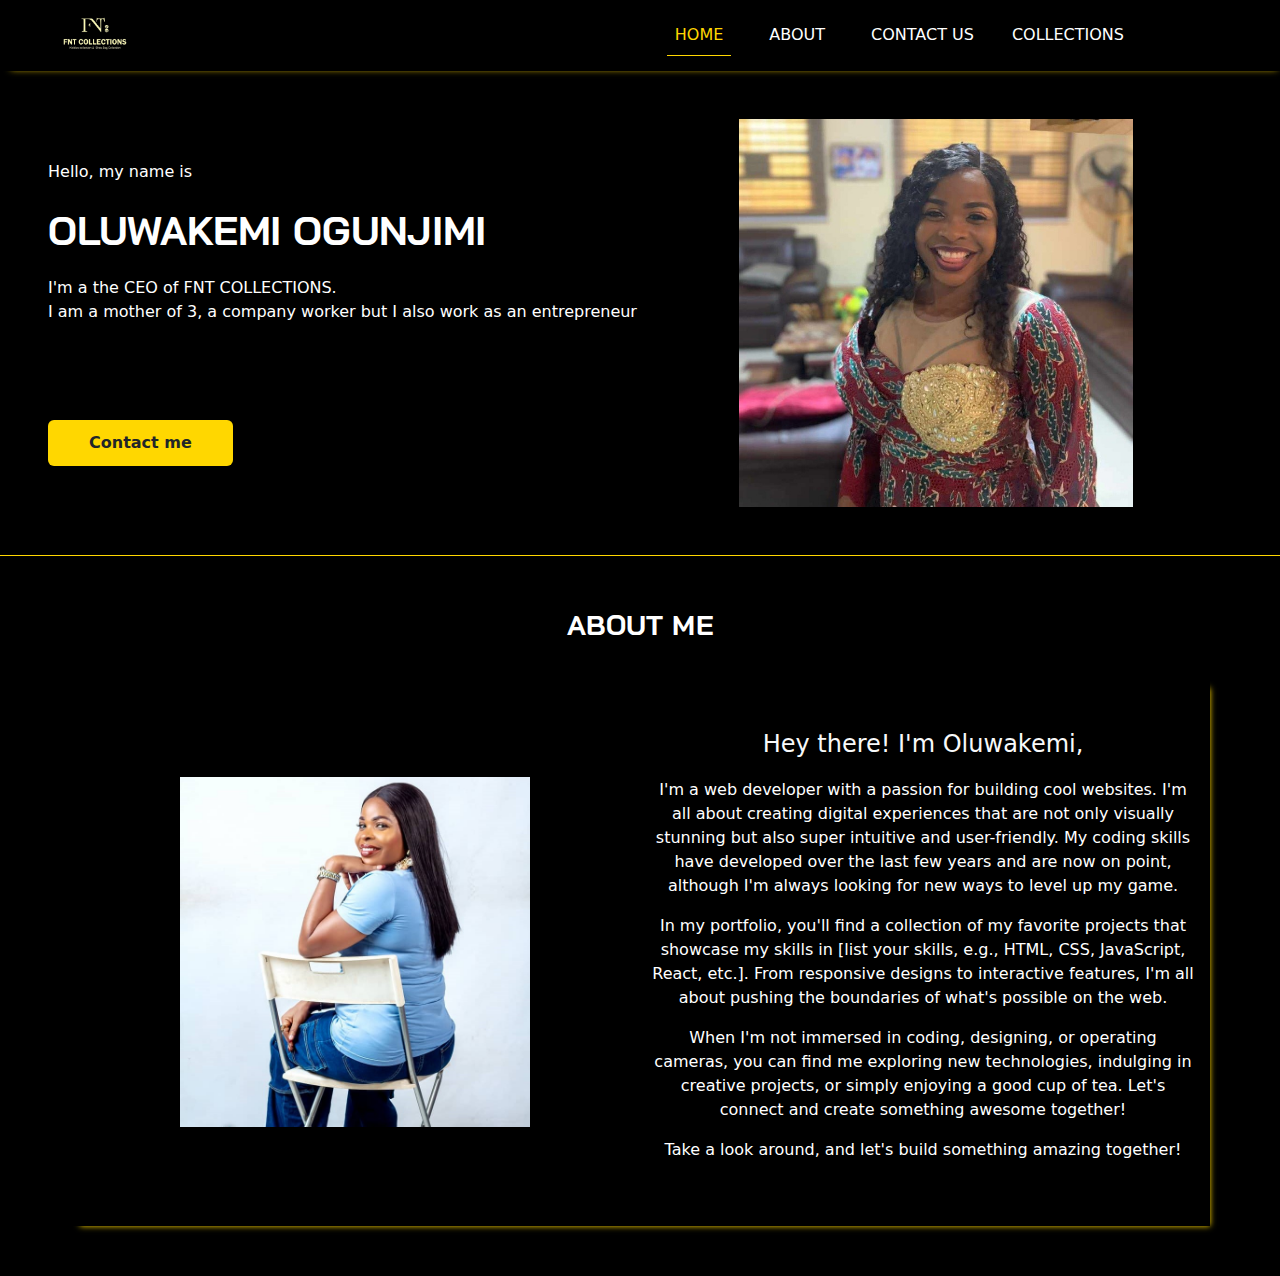
<file: index.html>
<!DOCTYPE html>
<html lang="en">
<head>
    <meta charset="UTF-8">
    <meta http-equiv="X-UA-Compatible" content="IE=edge">
    <meta name="viewport" content="width=device-width, initial-scale=1.0">
    <title>FNT_COLLECTIONS</title>
    <link rel="stylesheet" href="index.css">
    <link href="https://cdn.jsdelivr.net/npm/bootstrap@5.3.3/dist/css/bootstrap.min.css" rel="stylesheet" integrity="sha384-QWTKZyjpPEjISv5WaRU9OFeRpok6YctnYmDr5pNlyT2bRjXh0JMhjY6hW+ALEwIH" crossorigin="anonymous">
    <link rel="stylesheet" href="https://cdn.jsdelivr.net/npm/bootstrap-icons@1.10.5/font/bootstrap-icons.css">
</head>
<body>
    <!-- =========================NAVBAR========================-->
    <nav class="navbar navbar-expand-md" id="navb">
        <div class="container-xxl">
            <a href="#intro" class="nvb navbar-brand fw-bold ms-5" id="nav-name"><img src="images/IMG-20240806-WA0188.jpg" width="70px"></a>
    
            
            <button class="navbar-toggler" type="button" data-bs-toggle="collapse" data-bs-target="#main-nav" aria-controls="navbarText" aria-expanded="false" aria-label="Toggle navigation"><span class="navbar-toggler-icon">
            </span></button>
    
            <!-- ========navbar features====== -->
            <div class="collapse navbar-collapse justify-content-end align-center pe-5" id="main-nav">
                <ul class="navbar-nav ps-5 pe-5 me-5">
                    <li class="active nav-item">
                        <a class="nav-link" href="index.html">HOME</a>
                    </li>
    
                    <li class="nav-item">
                        <a class="nav-link" href="#abt">ABOUT</a>
                    </li>
    
                    <li class="nav-item ">
                        <a class="nav-link" href="contact.html">CONTACT US</a>
                    </li>

                    <li>
                        <a href="collection.html">
                            <div class="dropdown">
                                <button class="dropbtn">
                                    COLLECTIONS
                                </button>
                                <div class="dropdown-content">
                                    <a href="shirt.html">Shirt(M)</a>
                                    <a href="jeans.html">Jeans</a>
                                    <a href="skirt.html">Skirts</a>
                                    <a href="gown.html">Gowns</a>
                                    <a href="femShirts.html">Shirt(F)</a>
                                    <a href="leggings.html">Leggings</a>
                                </div>
                            </div>
                        </a>
                    </li>
                </ul>
            </div>
        </div>
    </nav>


<!-- ====================INTRO========================== -->
<section class="sect" id="sct">
    <div class="align-items-center justify-content-start d-flex py-5 px-5">
        <div class="col-lg-7 col-md-6 col-sm-12 text-light">
            <p>Hello, my name is</p>
            <p class="fs-1 fw-bold" id="intro-name">
                OLUWAKEMI OGUNJIMI
            </p>
            <p class="frnt-end mb-5 pb-5">
                I'm a the CEO of FNT COLLECTIONS.<br>
                I am a mother of 3, a company worker but I also work as an entrepreneur
            </p>
            <a href="https://wa.me/+2348086019771" class="btn fw-bold btn-putline-#8c57ff" id="hire">
                Contact me
            </a>
        </div>
        <div class="col-lg-4 col-md-5 justify-content-center d-flex flex-end d-none d-md-block">
            <span class="tt">
                <img src="images/Screenshot_20231128_162457_WhatsApp.jpg" alt="" class="img-fluid">
            </span>
        </div>
    </div>
</section>


<!-- =========================ABOUT====================== -->
<section id="abt">
    <div class="text-center">
        <p class="fs-3 pt-5 pb-3" id="bout-me">
            ABOUT ME
        </p>
    </div>

    <div class="container" id="cntn">
        <div class="row justify-content-center align-center d-flex">
            <div class="col-lg-6 col-sm-12 col-md-12 justify-content-center d-flex align-items-center py-5">
                <img src="images/IMG-20240421-WA0332.jpg" alt="" height="350px" width="350px" id="image">
            </div>
            <div class="col-lg-6 col-sm-12 py-5 pe-3 text-light">
                <p class="fs-4 text-light text-center">
                    Hey there! I'm Oluwakemi,
                </p>
                <p class="text-center">
                    I'm a web developer with a passion for building cool websites. I'm all about creating digital experiences that are not only visually stunning but also super intuitive and user-friendly. My coding skills have developed over the last few years and are now on point, although I'm always looking for new ways to level up my game.
                </p>
                <p class="text-center">
                    In my portfolio, you'll find a collection of my favorite projects that showcase my skills in [list your skills, e.g., HTML, CSS, JavaScript, React, etc.]. From responsive designs to interactive features, I'm all about pushing the boundaries of what's possible on the web.
                </p>
                <p class="text-center">
                    When I'm not immersed in coding, designing, or operating cameras, you can find me exploring new technologies, indulging in creative projects, or simply enjoying a good cup of tea. Let's connect and create something awesome together!
                </p>
                <p class="text-center">
                    Take a look around, and let's build something amazing together!
                </p>
            </div>
        </div>
    </div>
</section>



    

    <script src="https://cdn.jsdelivr.net/npm/bootstrap@5.3.3/dist/js/bootstrap.bundle.min.js" integrity="sha384-YvpcrYf0tY3lHB60NNkmXc5s9fDVZLESaAA55NDzOxhy9GkcIdslK1eN7N6jIeHz" crossorigin="anonymous"></script>
</body>
</html>
</file>
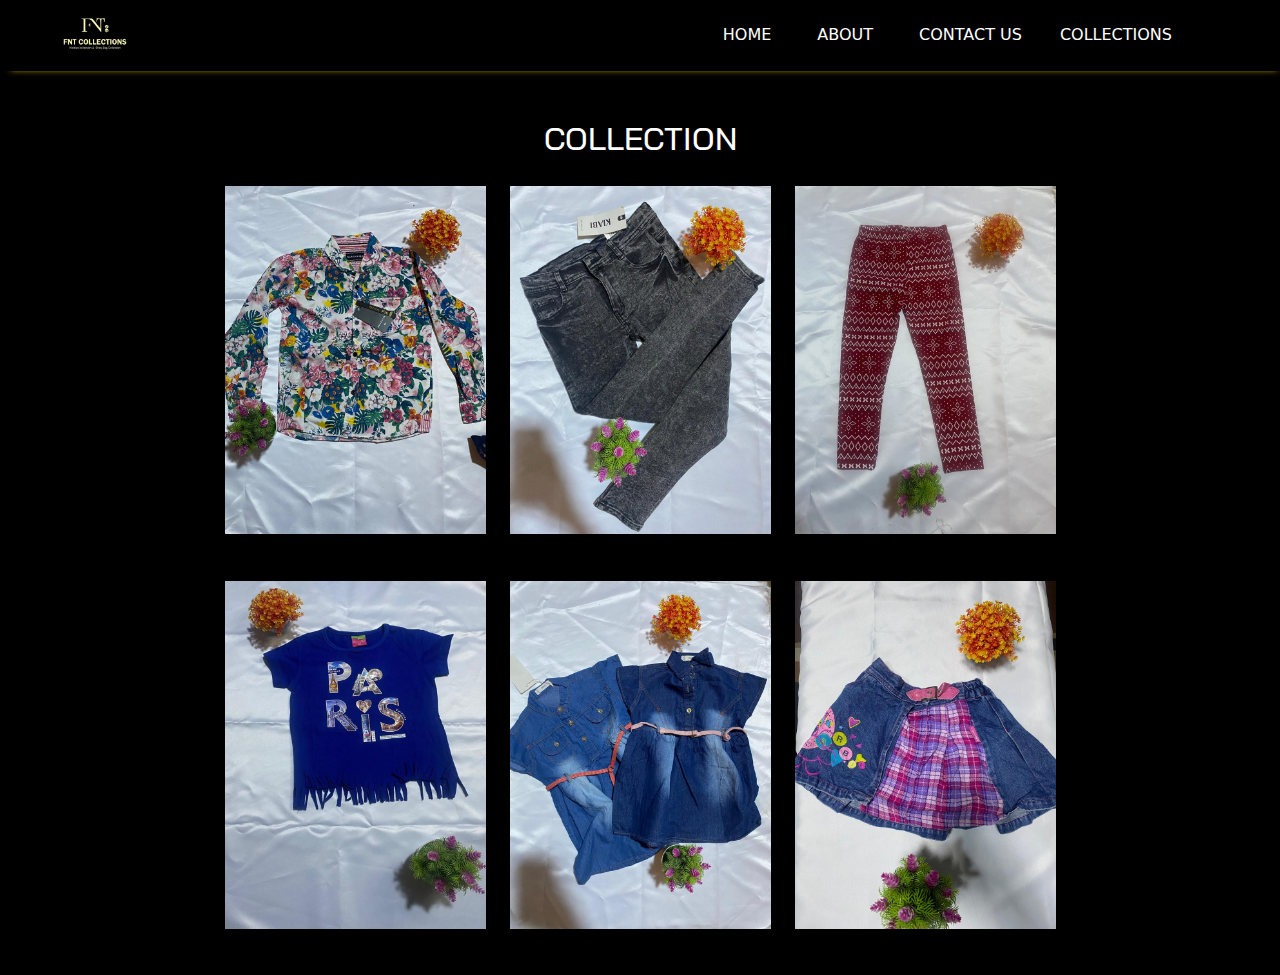
<file: collection.html>
<!DOCTYPE html>
<html lang="en">
<head>
    <meta charset="UTF-8">
    <meta http-equiv="X-UA-Compatible" content="IE=edge">
    <meta name="viewport" content="width=device-width, initial-scale=1.0">
    <title>Collections</title>
    <link rel="stylesheet" href="index.css">
    <link href="https://cdn.jsdelivr.net/npm/bootstrap@5.3.3/dist/css/bootstrap.min.css" rel="stylesheet" integrity="sha384-QWTKZyjpPEjISv5WaRU9OFeRpok6YctnYmDr5pNlyT2bRjXh0JMhjY6hW+ALEwIH" crossorigin="anonymous">
    <link rel="stylesheet" href="https://cdn.jsdelivr.net/npm/bootstrap-icons@1.10.5/font/bootstrap-icons.css">
</head>
<body>
    <!-- =========================NAVBAR========================-->
    <nav class="navbar navbar-expand-md" id="navb">
        <div class="container-xxl">
            <a href="#intro" class="nvb navbar-brand fw-bold ms-5" id="nav-name"><img src="images/IMG-20240806-WA0188.jpg" width="70px"></a>
    
            
            <button class="navbar-toggler" type="button" data-bs-toggle="collapse" data-bs-target="#main-nav" aria-controls="navbarText" aria-expanded="false" aria-label="Toggle navigation"><span class="navbar-toggler-icon">
            </span></button>
    
            <!-- ========navbar features====== -->
            <div class="collapse navbar-collapse justify-content-end align-center pe-5" id="main-nav">
                <ul class="navbar-nav ps-5 pe-5">
                    <li class="nav-item">
                        <a class="nav-link" href="index.html">HOME</a>
                    </li>
    
                    <li class="nav-item">
                        <a class="nav-link" href="#abt">ABOUT</a>
                    </li>
    
                    <li class="nav-item ">
                        <a class="nav-link" href="contact.html">CONTACT US</a>
                    </li>

                    <li>
                        <a href="collection.html" class="active">
                            <div class="dropdown">
                                <button class="dropbtn">
                                    COLLECTIONS
                                </button>
                                <div class="dropdown-content">
                                    <a href="shirt.html">Shirt(M)</a>
                                    <a href="jeans.html">Jeans</a>
                                    <a href="skirt.html">Skirts</a>
                                    <a href="gown.html">Gowns</a>
                                    <a href="femShirts.html">Shirt(F)</a>
                                    <a href="leggings.html">Leggings</a>
                                </div>
                            </div>
                        </a>
                    </li>
                </ul>
            </div>
        </div>
    </nav>


    <!-- PRODUCTS -->
<section>
    <h2 id="collections" class="pt-5">
        COLLECTION
    </h2>
    <div class="container">
        <div class="row align-items-center justify-content-center d-flex">
            <div class="col-lg-3 col-md-4 col-sm-4">
                <div class="cat-item">
                    <a href="">
                        <img src="images/IMG-20240821-WA0293.jpg" alt="" height="200px" class="img-fluid" id="shirt-img">
                        <div class="txtimg">
                            <p class="text-light">
                            T-SHIRTS
                            </p>
                        </div>
                    </a>
                </div>
            </div>

            <div class="col-lg-3 col-md-4 col-sm-4">
                <div class="cat-item">
                    <a href="jeans.html">
                        <img src="images/IMG-20240821-WA0292.jpg" alt="" height="200px" class="img-fluid" id="shirt-img">
                        <div class="txtimg">
                            <p class="text-light">
                                JEANS
                            </p>
                        </div>
                    </a>
                </div>
            </div>

            <div class="col-lg-3 col-md-4 col-sm-4">
                <div class="cat-item">
                    <a href="leggings.html">
                        <img src="images/IMG-20240821-WA0302.jpg" alt="" height="200px" class="img-fluid" id="shirt-img">
                        <div class="txtimg">
                            <p class="text-light">
                            LEGGINGS
                            </p>
                        </div>
                    </a>
                </div>
            </div>

            <!-- <div class="col-lg-3 col-md-4 col-sm-4">
                <div class="cat-item">
                    <a href="shirt.html">
                        <img src="images/IMG-20240821-WA0282.jpg" alt="" height="200px" class="img-fluid" id="shirt-img">
                        <div class="txtimg">
                            <p class="text-light">
                            SHIRTS
                            </p>
                        </div>
                    </a>
                </div>
            </div> -->
        </div>




        <div class="row align-items-center justify-content-center d-flex">
            <div class="col-lg-3 col-md-4 col-sm-4">
                <div class="cat-item">
                    <a href="femShirts.html">
                        <img src="images/IMG-20240821-WA0285.jpg" alt="" height="200px" class="img-fluid" id="shirt-img">
                        <div class="txtimg">
                            <p class="text-light">
                            FEMALE SHIRTS
                            </p>
                        </div>
                    </a>
                </div>
            </div>

            <div class="col-lg-3 col-md-4 col-sm-4">
                <div class="cat-item">
                    <a href="gown.html">
                        <img src="images/IMG-20240821-WA0289.jpg" alt="" height="200px" class="img-fluid" id="shirt-img">
                        <div class="txtimg">
                            <p class="text-light">
                            GOWNS
                            </p>
                        </div>
                    </a>
                </div>
            </div>

            <div class="col-lg-3 col-md-4 col-sm-4">
                <div class="cat-item">
                    <a href="skirt.html">
                        <img src="images/IMG-20240821-WA0305.jpg" alt="" height="200px" class="img-fluid" id="shirt-img">
                        <div class="txtimg">
                            <p class="text-light">
                            SKIRTS
                            </p>
                        </div>
                    </a>
                </div>
            </div>
        </div>


            

            
        </div>
    </div>
</section>



    <script src="https://cdn.jsdelivr.net/npm/bootstrap@5.3.3/dist/js/bootstrap.bundle.min.js" integrity="sha384-YvpcrYf0tY3lHB60NNkmXc5s9fDVZLESaAA55NDzOxhy9GkcIdslK1eN7N6jIeHz" crossorigin="anonymous"></script>
</body>
</html>
</file>
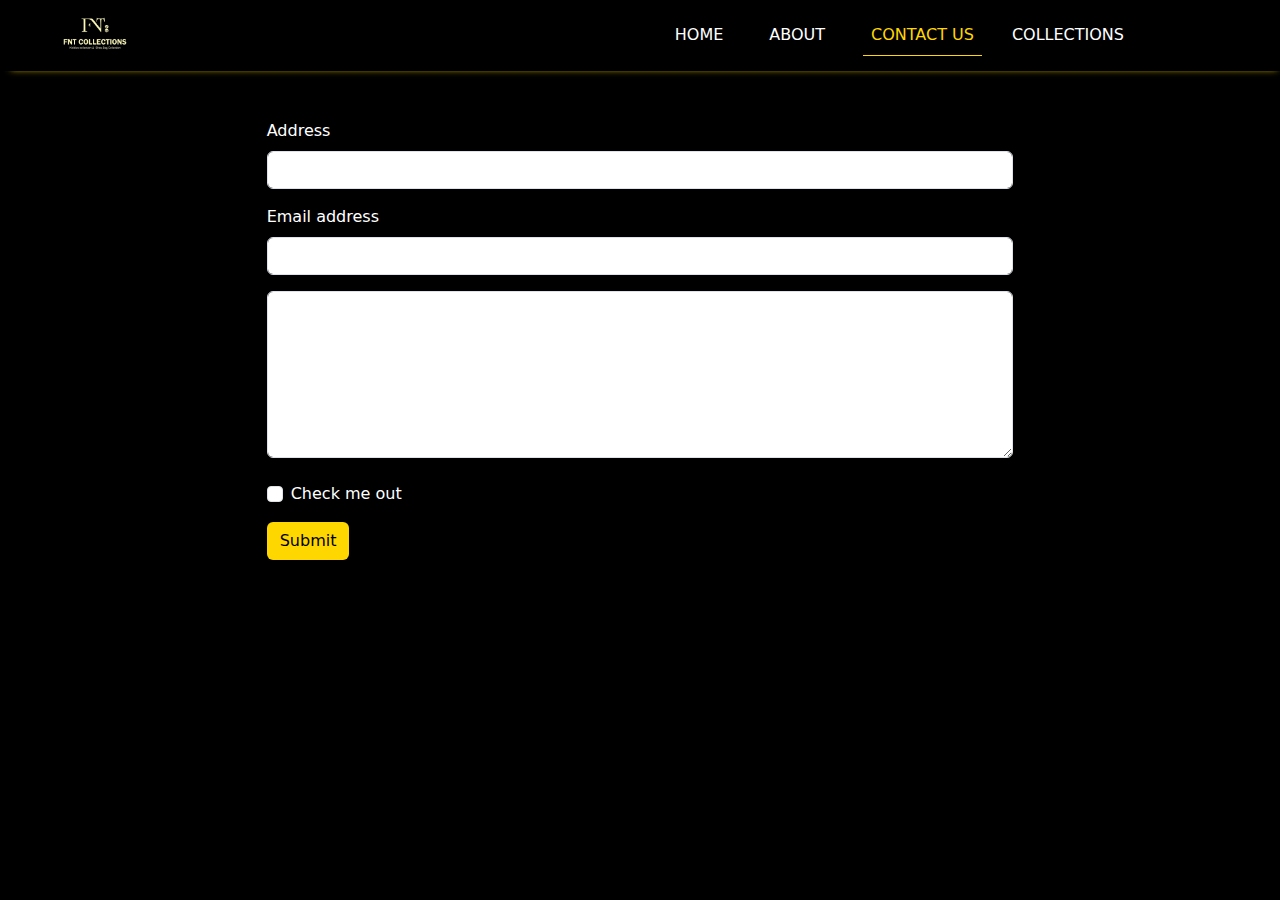
<file: contact.html>
<!DOCTYPE html>
<html lang="en">
<head>
    <meta charset="UTF-8">
    <meta http-equiv="X-UA-Compatible" content="IE=edge">
    <meta name="viewport" content="width=device-width, initial-scale=1.0">
    <title>Contact Us</title>
    <link rel="stylesheet" href="index.css">
    <link href="https://cdn.jsdelivr.net/npm/bootstrap@5.3.3/dist/css/bootstrap.min.css" rel="stylesheet" integrity="sha384-QWTKZyjpPEjISv5WaRU9OFeRpok6YctnYmDr5pNlyT2bRjXh0JMhjY6hW+ALEwIH" crossorigin="anonymous">
    <link rel="stylesheet" href="https://cdn.jsdelivr.net/npm/bootstrap-icons@1.10.5/font/bootstrap-icons.css">
</head>
<body>
    <!-- =========================NAVBAR========================-->
    <nav class="navbar navbar-expand-md" id="navb">
        <div class="container-xxl">
            <a href="#intro" class="nvb navbar-brand fw-bold ms-5" id="nav-name"><img src="images/IMG-20240806-WA0188.jpg" width="70px"></a>
    
            
            <button class="navbar-toggler" type="button" data-bs-toggle="collapse" data-bs-target="#main-nav" aria-controls="navbarText" aria-expanded="false" aria-label="Toggle navigation"><span class="navbar-toggler-icon">
            </span></button>
    
            <!-- ========navbar features====== -->
            <div class="collapse navbar-collapse justify-content-end align-center pe-5" id="main-nav">
                <ul class="navbar-nav ps-5 pe-5 me-5">
                    <li class="nav-item">
                        <a class="nav-link" href="index.html">HOME</a>
                    </li>
    
                    <li class="nav-item">
                        <a class="nav-link" href="#abt">ABOUT</a>
                    </li>
    
                    <li class="active nav-item ">
                        <a class="nav-link" href="#">CONTACT US</a>
                    </li>

                    <li>
                        <a href="collection.html">
                            <div class="dropdown">
                                <button class="dropbtn">
                                    COLLECTIONS
                                </button>
                                <div class="dropdown-content">
                                    <a href="shirt.html">Shirt(M)</a>
                                    <a href="jeans.html">Jeans</a>
                                    <a href="skirt.html">Skirts</a>
                                    <a href="gown.html">Gowns</a>
                                    <a href="femShirts.html">Shirt(F)</a>
                                    <a href="leggings.html">Leggings</a>
                                </div>
                            </div>
                        </a>
                    </li>
                </ul>
            </div>
        </div>
    </nav>

<section>
    <div class="justify-content-center align-items-center d-flex">
        <div class="col-lg-7 col-md-12 col-sm-12">
            <form class="pt-5">
                <div class="mb-3">
                    <label for="exampleInputEmail1" class="form-label">Address</label>
                    <input type="text" class="form-control" id="exampleInputEmail1" aria-describedby="emailHelp">
                  </div>
                <div class="mb-3">
                  <label for="exampleInputEmail1" class="form-label">Email address</label>
                  <input type="email" class="form-control" id="exampleInputEmail1" aria-describedby="emailHelp">
                </div>
                <div class="form-floating mt-2 mb-4" >
                    <textarea class="form-control" id="query" style="height: 167px;"></textarea>
                </div>
                <div class="mb-3 form-check">
                  <input type="checkbox" class="form-check-input" id="exampleCheck1">
                  <label class="form-check-label" for="exampleCheck1">Check me out</label>
                </div>
                <a href="mailto:kbisoye@yahoo.com"><button type="submit" class="btn" id="contactbtn">Submit</button></a>
            </form>


            <div class="socials-container my-4">
                <a href="https://www.instagram.com/xander.nma/">
                    <i class="ri-instagram-line" id="contact-links"></i>
                </a>
            
                <a href="https://wa.me/+2348064388246">
                    <i class="ri-whatsapp-line" id="contact-links"></i>
                </a>
            
                <a href="https://github.com/Dotun12345">
                    <i class="ri-github-line" id="contact-links"></i>
                </a>
            </div>
        </div>
    </div>
</section>
    




    <script src="https://cdn.jsdelivr.net/npm/bootstrap@5.3.3/dist/js/bootstrap.bundle.min.js" integrity="sha384-YvpcrYf0tY3lHB60NNkmXc5s9fDVZLESaAA55NDzOxhy9GkcIdslK1eN7N6jIeHz" crossorigin="anonymous"></script>
</body>
</html>
</file>
<file: index.css>
/* ========================================ABRIL FLATFACE FONT====================================== */
@import url("https://fonts.googleapis.com/css2?family=Bai+Jamjuree:wght@400;500;600;700&display=swap");
/* ===========================================SYNE FONT============================================
@import url('https://fonts.googleapis.com/css2?family=Syne:wgh@400;500&display=swap');
/* ============================PLAYWRITES============ */
/* @import url('https://fonts.googleapis.com/css2?family=Playwrite+US+Modern:wght@100..400&family=Roboto:ital,wght@0,100;0,300;0,400;0,500;0,700;0,900;1,100;1,300;1,400;1,500;1,700;1,900&display=swap'); */
/* ==============================================MAIN STYLES========================================= */

:root{
    --abril-fatface-font: Bai Jamjuree;
    --syne-font: 'Syne', sans-serif;
    --black-color: black;
    --primary-color: gold;
    --white-color: #fff;
    /* --leapis-font: 'Playwrite'; */
}


*{
    padding: 0;
    margin: 0;
    text-decoration: none;
    list-style: none;
    font-weight: lighter;
    box-sizing: border-box;
    background-color: var(--black-color);
    color: white;
}

image{
    max-width: 100%;
    height: auto;
}

body{
    background-color: var(--black-color);
    color: white;
    /* overflow-x: hidden; */
    font-family: Comfortaa, sans-serif;
    font-size: 15px;
    text-decoration: none;
    font-weight: 300;
    width: 100%;
}

#nav-name{
    font-family: var(--abril-fatface-font);
}


.navbar{
    position: sticky;
    top: 0;
    background-color: black;
    z-index: 11;
    border-bottom: 1px solid black;
    box-shadow: 4px 5px 7px -7px var(--primary-color);
}

#navb{
    position: sticky;
    top: 0;
    background-color: black;
    z-index: 11;
    border-bottom: 1px solid black;
    /* box-shadow: 4px 5px 7px -2px var(--primary-color); */
}

.navbar a{
    color: white;
    font-family: var(--leapis-font);
}

.navbar a:hover{
    color: var(--primary-color);
    /* border-bottom: 1px solid var(--primary-color); */
}

.active a{
    color: var(--primary-color);
    border-bottom: 1px solid var(--primary-color);
}

#active a{
    color: var(--primary-color);
    border-bottom: 1px solid var(--primary-color);
}

.nav-link{
    font-size: 12px;
    margin-right: 30px;
}

.dropbtn{
    /* background-color: var(--primary-color); */
  color: white;
  padding: 8px 0;
  border-radius: 5px;
  font-size: 16px;
  border: none;
  cursor: pointer;
}

.dropbtn:hover{
    color: var(--primary-color);
    transition: 0.3s;
}

.dropdown{
    position: relative;
    display: inline-block;
}

.dropdown-content{
    transition: 0.3s;
    display: none;
    position: absolute;
    background-color: black;
    min-width: 150px;
    box-shadow: 0px 8px 16px 0px rgba(0,0,0,0.2);
    z-index: 1;
}

.dropdown-content a{
    color: black;
    background-color: var(--white-color);
    padding: 5px 16px;
    text-decoration: none;
    display: block;
}

.dropdown-content a:hover {
    background-color: var(--primary-color);
    color: var(--black-color);
}

.dropdown:hover .dropdown-content {
    display: block;
}


/* intro */
.sect{
    background: var(--primary-color);
    /* height: 540px; */
    background-size: cover;
    position: relative;
    border-bottom: 1px solid gold;
}

#intro-name{
    color: white;
    font-family: var(--abril-fatface-font);
    font-size: 100px;
}

#hire{
    background-color: var(--primary-color);
    padding: 10px 40px;
}

#hire:hover{
    border: 1px solid var(--primary-color);
    background-color: transparent;
    color: var(--primary-color);
}

#image{
    max-width: 100%;
}

/* about */

#bout-me{
    color: white;
    font-family: var(--abril-fatface-font);
    font-weight: 1000;
}

#cntn{
    /* border: 1px solid); */
    box-shadow: 5px 5px 6px -5px var(--primary-color);
}

#abt{
    padding-bottom: 50px;
}

/* COLLECTION */
#collections{
    font-family: var(--abril-fatface-font);
    justify-content: center;
    display: flex;
    color: var(--white-color);
}

.cat-item img{
    max-width: 100%;
    height: auto;
    display: block;
}

.cat-item img:hover{
    cursor: pointer;
}

.cat-item{
    margin: 20px 0;
    display: inline-block;
    position: relative;
}

.cat-item:hover .txtimg{
    cursor: pointer;
    background-color: color-mix(in srgb, black, transparent 80%);
}

.cat-item .txtimg{
    position: absolute;
    top: 100%;
    left: 30%;
    justify-content: center;
    display: flex;
}

.cat-item .txtimg p{
    font-size: 20px;
    opacity: 0;
    transition: opacity 300ms;
}

.cat-item:hover .txtimg p{
    opacity: 1;
    font-size: 20px;
}

/* CONTACT US */
#contactbtn{
    background-color: var(--primary-color);
    color: var(--black-color)
}

#contact-links{
    background-color: var(--black-color);
    padding: 6px;
    color: white;
    font-size: 1.5rem;
    display: inline;
    justify-content: center;
}

#contact-links:hover{
    color: var(--black-color);
    background-color: transparent;
    transition: 0.3s;
    border: 1px solid var(--black-color);
}

#socials-container{
    justify-content: center;
    display: flex;
    column-gap: 1rem;
}
</file>
